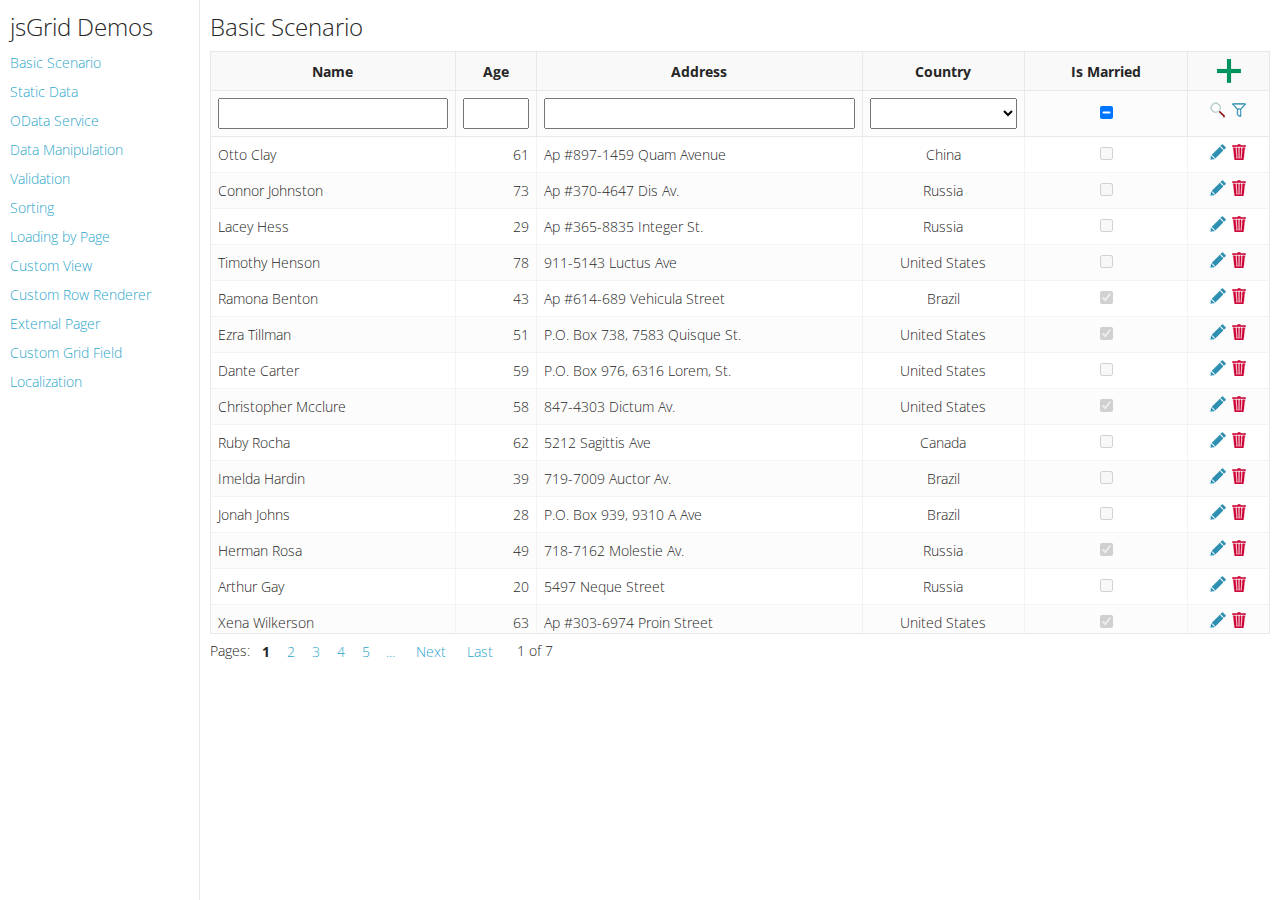
<file: Parcial3/Ejercicio3/jsgrid/demos/index.html>
<!DOCTYPE html>
<html>
<head>
    <meta http-equiv="X-UA-Compatible" content="IE=edge">
    <title>jsGrid - Simple jQuery DataGrid - Demos</title>
    <link rel="stylesheet" type="text/css" href="demos.css" />
    <link href='http://fonts.googleapis.com/css?family=Open+Sans:300,600,400' rel='stylesheet' type='text/css'>
</head>
<body>
    <div class="navigation">
        <h1>jsGrid Demos</h1>
        <ul>
            <li><a href="basic.html" target="demo">Basic Scenario</a></li>
            <li><a href="static-data.html" target="demo">Static Data</a></li>
            <li><a href="odata-service.html" target="demo">OData Service</a></li>
            <li><a href="data-manipulation.html" target="demo">Data Manipulation</a></li>
            <li><a href="validation.html" target="demo">Validation</a></li>
            <li><a href="sorting.html" target="demo">Sorting</a></li>
            <li><a href="loading-by-page.html" target="demo">Loading by Page</a></li>
            <li><a href="custom-view.html" target="demo">Custom View</a></li>
            <li><a href="custom-row-renderer.html" target="demo">Custom Row Renderer</a></li>
            <li><a href="external-pager.html" target="demo">External Pager</a></li>
            <li><a href="custom-grid-field.html" target="demo">Custom Grid Field</a></li>
            <li><a href="localization.html" target="demo">Localization</a></li>
        </ul>
    </div>
    <div class="demo-frame">
        <iframe name="demo" src="basic.html"></iframe>
    </div>
</body>
</html>
</file>
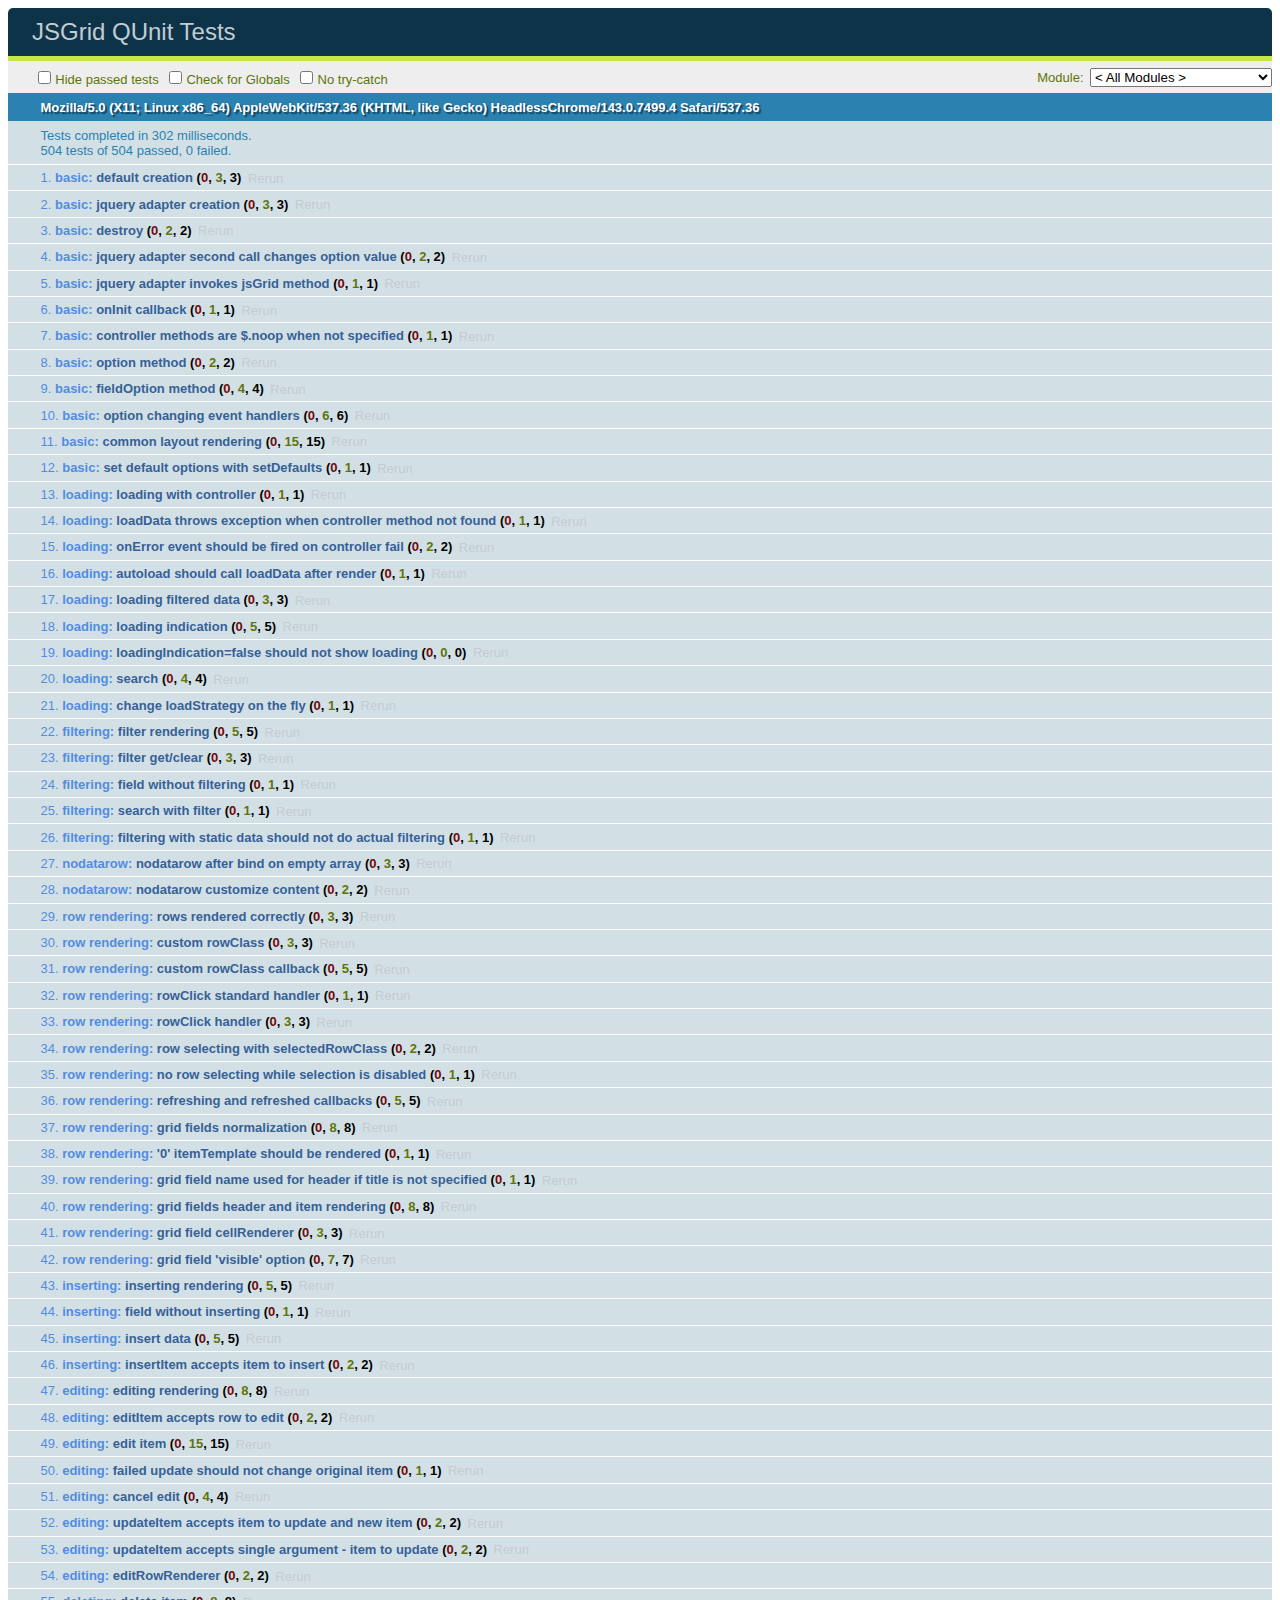
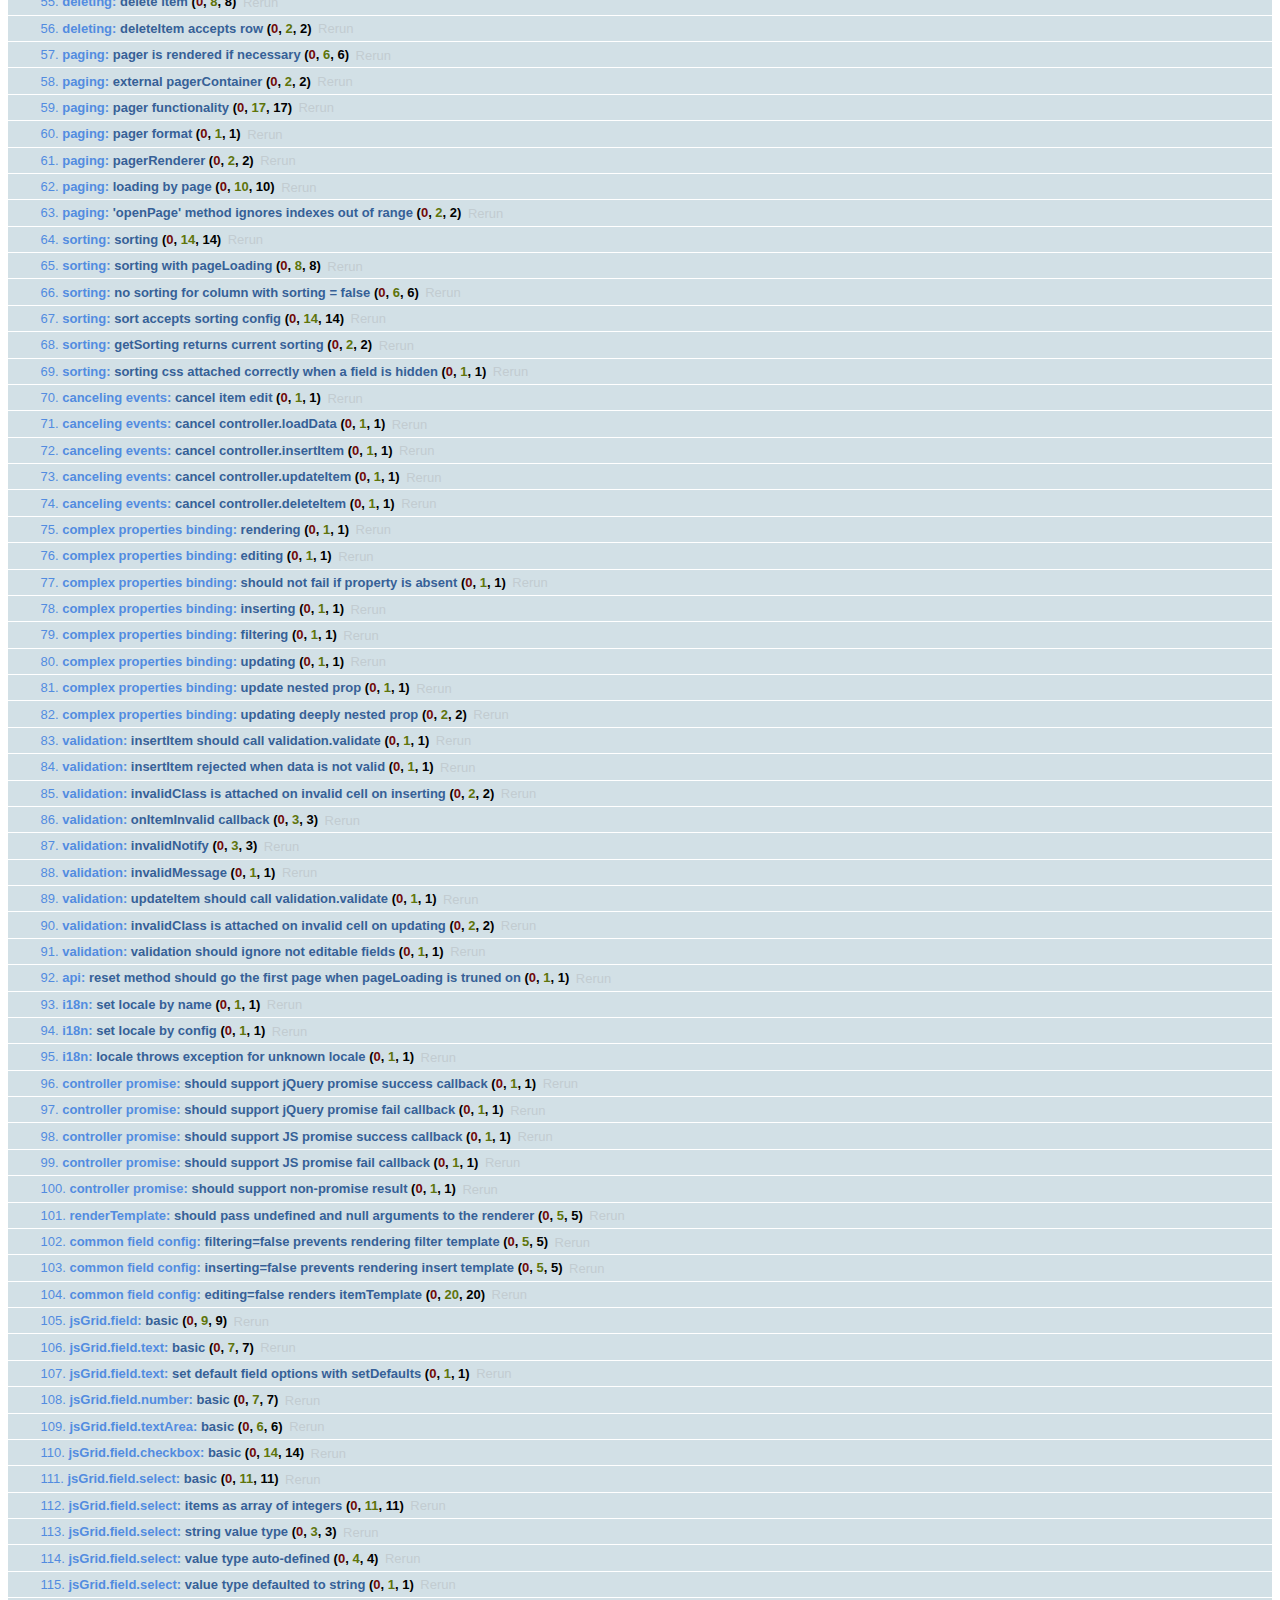
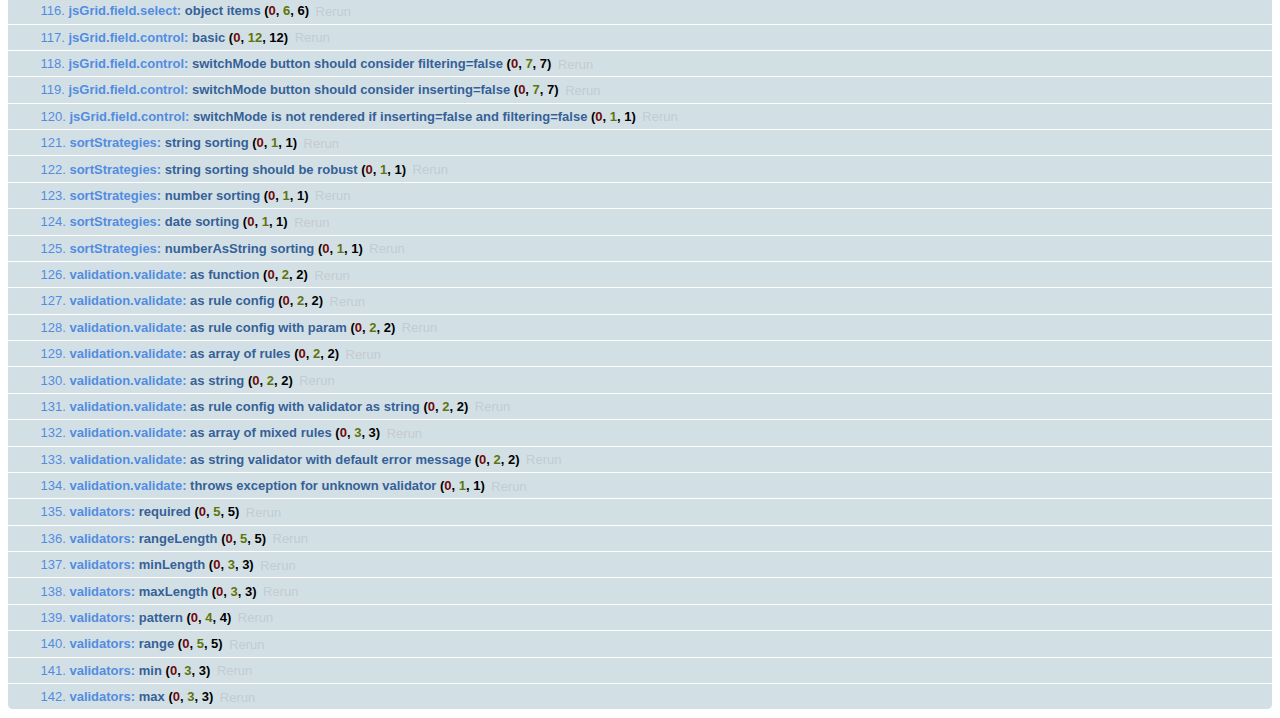
<file: Parcial3/Ejercicio3/jsgrid/tests/index.html>
<!DOCTYPE html>
<html>
<head>
    <meta charset="utf-8">
    <title>JSGrid QUnit Tests</title>
    <link rel="stylesheet" href="../external/qunit/qunit-1.10.0.css">
</head>
<body>
    <div id="qunit"></div>

    <div id="qunit-fixture">
        <div id="jsGrid"></div>
    </div>

    <script src="../external/qunit/qunit-1.10.0.js"></script>

    <script src="../external/jquery/jquery-1.8.3.js"></script>

    <script src="../src/jsgrid.core.js"></script>
    <script src="../src/jsgrid.load-indicator.js"></script>
    <script src="../src/jsgrid.load-strategies.js"></script>
    <script src="../src/jsgrid.sort-strategies.js"></script>
    <script src="../src/jsgrid.validation.js"></script>
    <script src="../src/jsgrid.field.js"></script>
    <script src="../src/fields/jsgrid.field.text.js"></script>
    <script src="../src/fields/jsgrid.field.number.js"></script>
    <script src="../src/fields/jsgrid.field.textarea.js"></script>
    <script src="../src/fields/jsgrid.field.checkbox.js"></script>
    <script src="../src/fields/jsgrid.field.select.js"></script>
    <script src="../src/fields/jsgrid.field.control.js"></script>

    <script src="jsgrid.tests.js"></script>
    <script src="jsgrid.field.tests.js"></script>
    <script src="jsgrid.sort-strategies.tests.js"></script>
    <script src="jsgrid.validation.tests.js"></script>
</body>
</html>
</file>
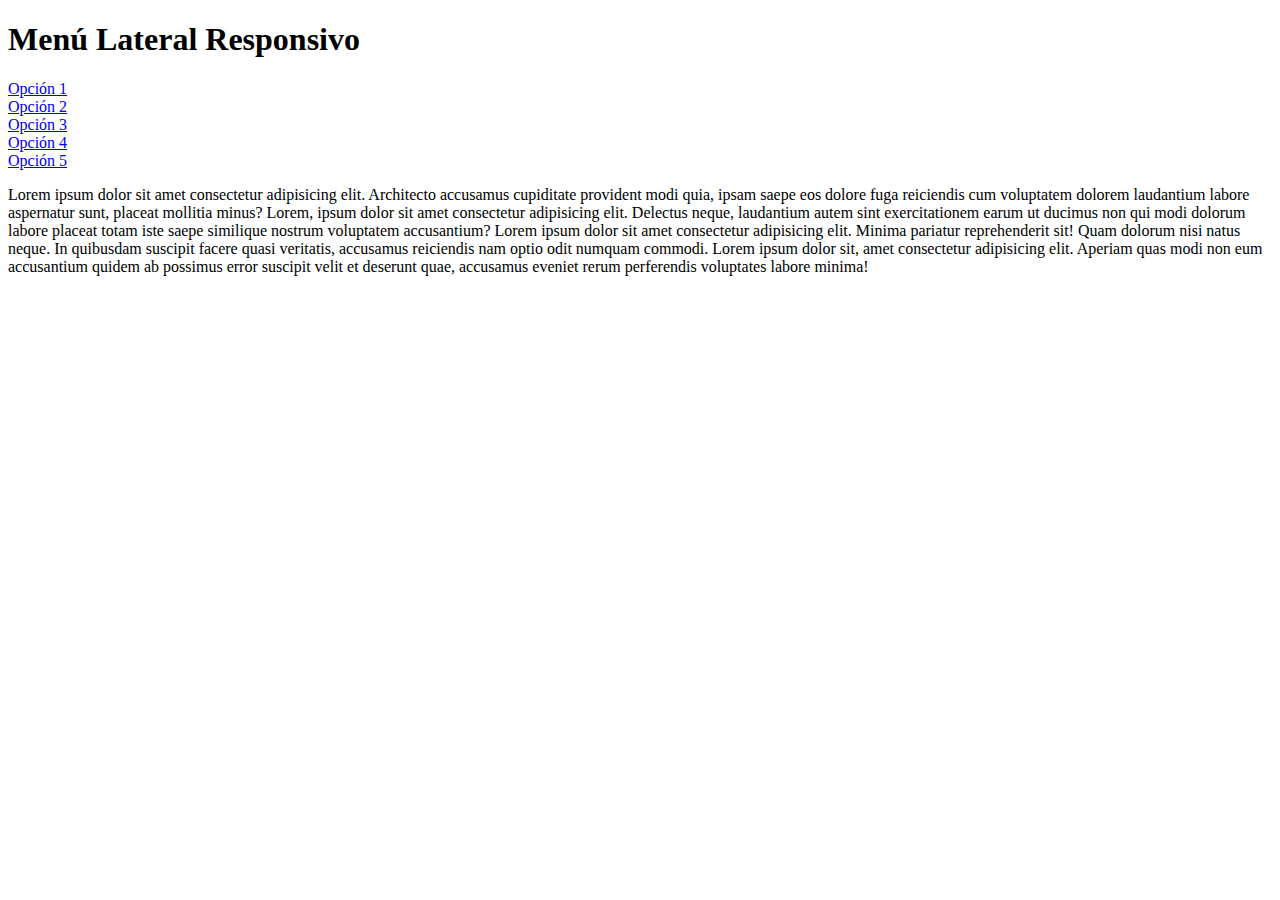
<file: Parcial1/BarraLateral/BarraHTML.html>
<!DOCTYPE html>
<html lang="en">
<head>
    <meta charset="UTF-8">
    <meta http-equiv="X-UA-Compatible" content="IE=edge">
    <meta name="viewport" content="width=device-width, initial-scale=1.0">
    <title>Barra Latera</title>   
    <link rel="stylesheet" href="BarraCSS">
    
</head>
<body>
    <h1>Menú Lateral Responsivo</h1>
    <div id="CajaBarra" class="CajaBarra">  
        <li> <a href="#">Opción 1</a></li>
        <li> <a href="#">Opción 2</a></li>
        <li> <a href="#">Opción 3</a></li>
        <li> <a href="#">Opción 4</a></li>
        <li> <a href="#">Opción 5</a></li>
    </div>
    <div id="CajaContenido" class="CajaContenido">
        <p>
            Lorem ipsum dolor sit amet consectetur adipisicing elit. Architecto accusamus cupiditate provident modi quia, ipsam saepe eos dolore fuga reiciendis cum voluptatem dolorem laudantium labore aspernatur sunt, placeat mollitia minus?
        Lorem, ipsum dolor sit amet consectetur adipisicing elit. Delectus neque, laudantium autem sint exercitationem earum ut ducimus non qui modi dolorum labore placeat totam iste saepe similique nostrum voluptatem accusantium?
        Lorem ipsum dolor sit amet consectetur adipisicing elit. Minima pariatur reprehenderit sit! Quam dolorum nisi natus neque. In quibusdam suscipit facere quasi veritatis, accusamus reiciendis nam optio odit numquam commodi.
        Lorem ipsum dolor sit, amet consectetur adipisicing elit. Aperiam quas modi non eum accusantium quidem ab possimus error suscipit velit et deserunt quae, accusamus eveniet rerum perferendis voluptates labore minima!
        </p>
    </div>


</body>
</html>
</file>
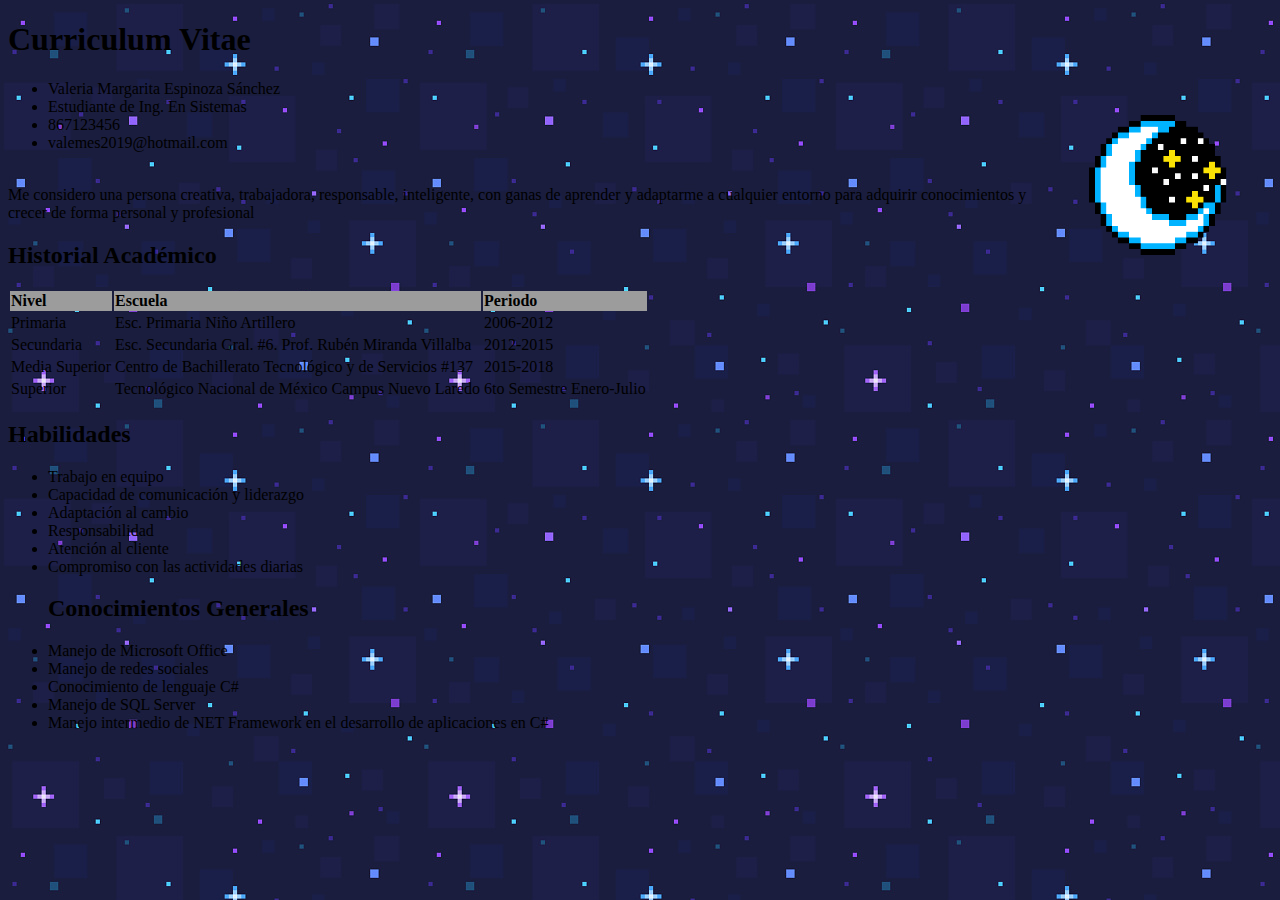
<file: Parcial1/Curriculum/ArchivoHTML.html>
<!DOCTYPE html>
<html lang="en">
<head>
    <meta charset="UTF-8">
    <meta http-equiv="X-UA-Compatible" content="IE=edge">
    <meta name="viewport" content="width=device-width, initial-scale=1.0">
    <title>Curriculum Vitae</title>   
    <link rel="stylesheet" href="ArchivoCSS">
</head>
<body class="fondobody">
<div>
    <body background="fondo.jpg">
    <h1>Curriculum Vitae</h1>
    <img src="moon.png" align="right" width="240" height="210">    
    
    <ul type=”disc”>
        <li>Valeria Margarita Espinoza Sánchez</li>
        <li>Estudiante de Ing. En Sistemas</li>  
        <li>867123456</li>  
        <li>valemes2019@hotmail.com</li>  
    </ul>
    <br>Me considero una persona creativa,
    trabajadora, responsable, inteligente, con
    ganas de aprender y adaptarme a cualquier
    entorno para adquirir conocimientos y
    crecer de forma personal y profesional </br>
    
    <h2>Historial Académico</h2>

    <table>
    <tr>
    <td bgcolor="9c9c9c" ><strong>Nivel</strong></td>
    <td bgcolor="9c9c9c"><strong>Escuela</strong></td>
    <td bgcolor="9c9c9c"><strong>Periodo</strong></td>
    </tr>

    <tr>
    <td>Primaria</td>
    <td>Esc. Primaria Niño Artillero</td>
    <td>2006-2012</td>
    </tr>

    <tr>
    <td>Secundaria</td>
    <td>Esc. Secundaria Gral. #6. Prof. Rubén Miranda Villalba</td>
    <td>2012-2015</td>
    </tr>

    <tr>
    <td>Media Superior</td>
    <td>Centro de Bachillerato Tecnológico y de Servicios #137</td>
    <td>2015-2018</td>
    </tr>

    <tr>
    <td>Superior</td>
    <td>Tecnológico Nacional de México Campus Nuevo Laredo</td>
    <td>6to Semestre Enero-Julio</td>
    </tr>
    </table>
    
    <h2>Habilidades</h2>
    <ul type=”disc”>
        <li>Trabajo en equipo</li>
        <li>Capacidad de comunicación y liderazgo</li>
        <li>Adaptación al cambio</li>
        <li>Responsabilidad</li>
        <li>Atención al cliente</li>
        <li>Compromiso con las actividades diarias</li>
    </ul>
      
    <ul type="disc">
    <h2>Conocimientos Generales</h2>
    <li>Manejo de Microsoft Office</li>
    <li>Manejo de redes sociales</li>
    <li>Conocimiento de lenguaje C#</li>
    <li>Manejo de SQL Server</li>
    <li>Manejo intermedio de NET Framework en el desarrollo de aplicaciones en C#</li>
    </ul>
</div>

</body>
</html>
</file>
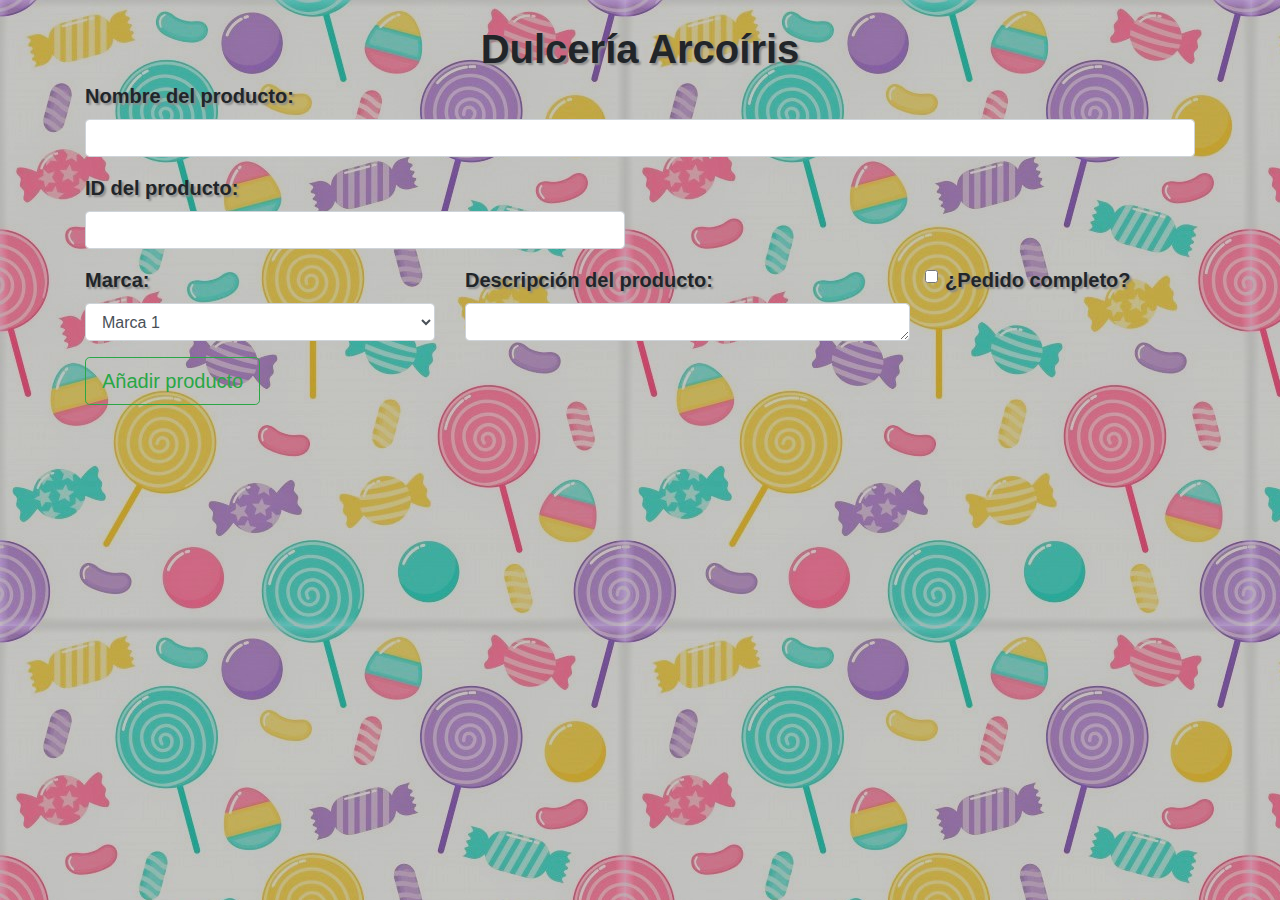
<file: Parcial2/Formulario responsivo/Formulario.html>
<!DOCTYPE html>
<html lang="en">
<head>
    <meta charset="UTF-8">
    <meta http-equiv="X-UA-Compatible" content="IE=edge">
    <meta name="viewport" content="width=device-width, initial-scale=1.0">
    <link rel="stylesheet" href="https://stackpath.bootstrapcdn.com/bootstrap/4.4.1/css/bootstrap.min.css" integrity="sha384-Vkoo8x4CGsO3+Hhxv8T/Q5PaXtkKtu6ug5TOeNV6gBiFeWPGFN9MuhOf23Q9Ifjh" crossorigin="anonymous">
    <title>Formulario Responsivo</title>
    <link rel="stylesheet" href="style.css"> <!--Valeria Espinoza 18100168-->
</head>
<body>
    <div>
        <body class="fondo" background="kawaii-cute-pastel-candy-dulces-postres-patron-fisuras-diferentes-tipos_71374-12.jpg">
        <div class="container">
            <form>
                <h1>Dulcería Arcoíris</h1>

                <div class="row">
                    
                    
                    <div class="form-group col-sm-6 col-md-8 col-lg-9 col-xl-12">
                        <label for="exampleFormControlInput1">Nombre del producto:</label>
                        <input type="email" class="form-control" id="exampleFormControlInput1" placeholder=" ">
                    </div>
                    
                    <div class="form-group col-sm-6 col-md-4 col-lg-3 col-xl-6">
                        <label for="exampleFormControlInput1">ID del producto:</label>
                        <input type="email" class="form-control" id="exampleFormControlInput1" placeholder=" ">
                    </div>
                    
                </div>

                <div class="row">
     
                    <div class="form-group col-sm-12 col-md-5 col-lg-4">
                        <label for="exampleFormControlSelect1">Marca:</label>
                        <select class="form-control" id="exampleFormControlSelect1">
                            <option>Marca 1</option>
                            <option>Marca 2</option>
                            <option>Marca 3</option>
                            <option>Marca 4</option>
                            <option>Marca 5</option>
                        </select>
                    </div>

                    <div class="form-group col-sm-8 col-md-5 col-lg-5">
                        <label for="exampleFormControlTextarea1">Descripción del producto:</label>
                        <textarea class="form-control" id="exampleFormControlTextarea1" rows="1"></textarea>
                    </div>

                    <div class="form-check col-sm-4 col-md-2 col-lg-3">
                        <input type="checkbox" class="form-check-input" id="exampleCheck1">
                        <label class="form-check-label" for="exampleCheck1">¿Pedido completo?</label>
                    </div>

                    <br>
                </div>
                <button type="button" class="btn btn-outline-success btn-lg">Añadir producto</button>

            </form>
        </div>
    </div>
</body>
</html>
</file>
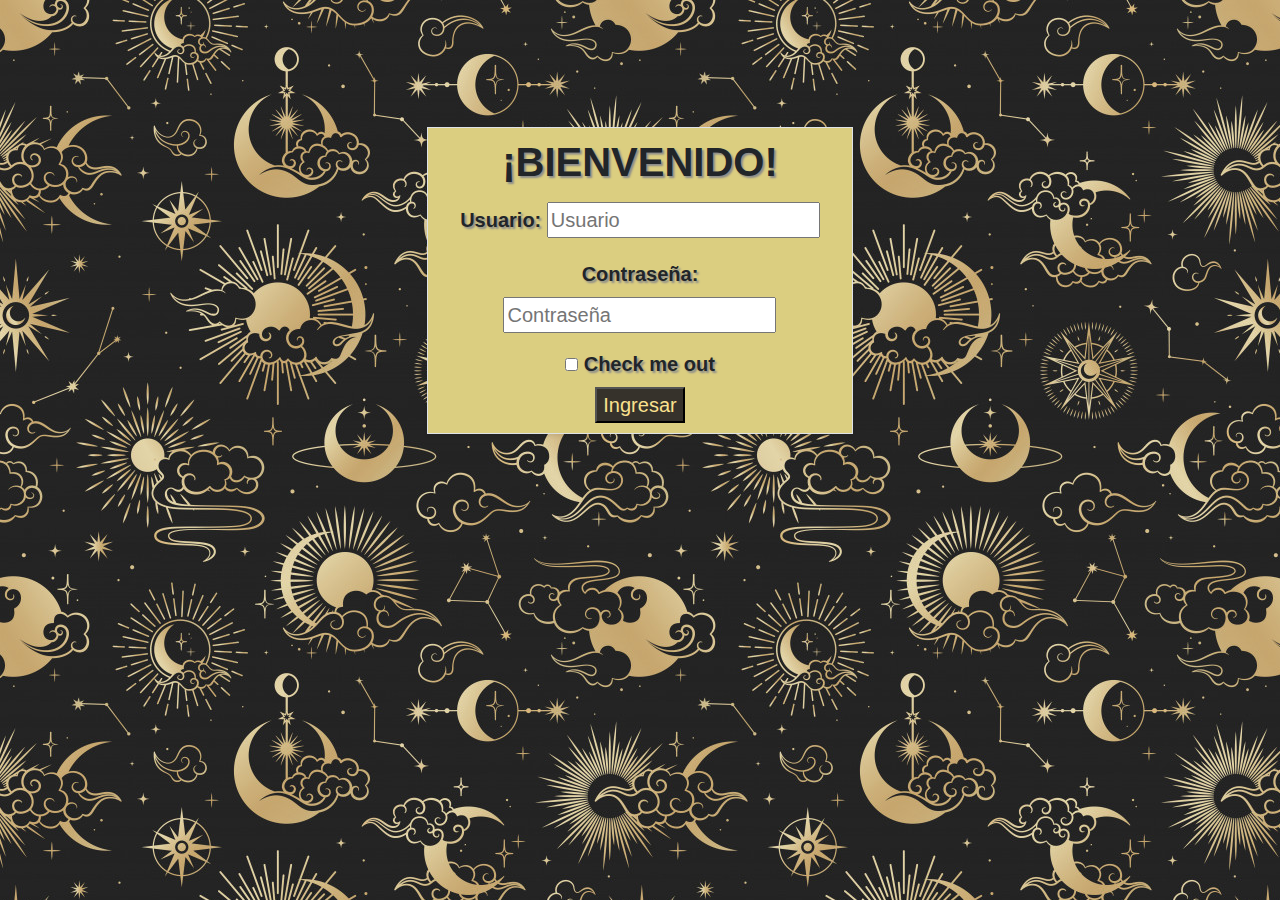
<file: Parcial2/Login/Login.html>
<!DOCTYPE html>
<html lang="en">
<head>
    <meta charset="UTF-8">
    <meta http-equiv="X-UA-Compatible" content="IE=edge">
    <meta name="viewport" content="width=device-width, initial-scale=1.0">
    <link rel="stylesheet" href="https://stackpath.bootstrapcdn.com/bootstrap/4.4.1/css/bootstrap.min.css" integrity="sha384-Vkoo8x4CGsO3+Hhxv8T/Q5PaXtkKtu6ug5TOeNV6gBiFeWPGFN9MuhOf23Q9Ifjh" crossorigin="anonymous">
	<link href='https://use.fontawesome.com/releases/v5.8.1/css/all.css' rel='stylesheet'>
	<title>Login - 18100168</title>
	
	<link rel="stylesheet" href="css/sweetalert.css">
	<link rel="stylesheet" href="css/bootstrap.min.css">
	<link rel="stylesheet" href="css/style.css"> <!--Valeria Espinoza 18100168-->

	<script src="js/jquery.min.js"></script>
	<script src="js/sweetalert.js"></script>
	<script src="js/script.js"></script>
	
</head>

<body>
	<body class="fondo" background="css/3.jpg">
	<div class="container-fluid">
        <div class="row">
                <div class="col-md-4">
                </div>
                <div class="col-md-4 border shadow-sm text-center " style="margin-top:8%;padding:10px;background-color:rgb(219, 206, 128)">
                    <label>
                        <h1>
                            ¡BIENVENIDO!
                        </h1>
                    </label>
                    <div class="col-md-12">
                    <form role="form">
                        <div class="form-group">
                            <label for="exampleInputEmail1">
                                Usuario: <br> 
							</label>

                            <input type="text" name="exampleInputEmail1" id="User" placeholder="Usuario">
                        </div>
                        <div class="form-group">
                            
                            <label for="exampleInputPassword1">
                                Contraseña: <br> 
                            </label>
                            <input type="password" name="exampleInputPassword1" id="Password" placeholder="Contraseña">
                        </div>
                        
                        <div class="checkbox">
                            
                            <label>
                                <input type="checkbox" /> Check me out
                            </label>
                        </div> 
						<input type="button" onclick="validar()" name="" value="Ingresar" href="#" style="color: rgb(250, 225, 142);background-color: rgb(54, 50, 43);">

                    </form>
                </div> 
                <div class="col-md-4">
                
            </div>

        </div>
    </div>

</body>
</html>
</file>
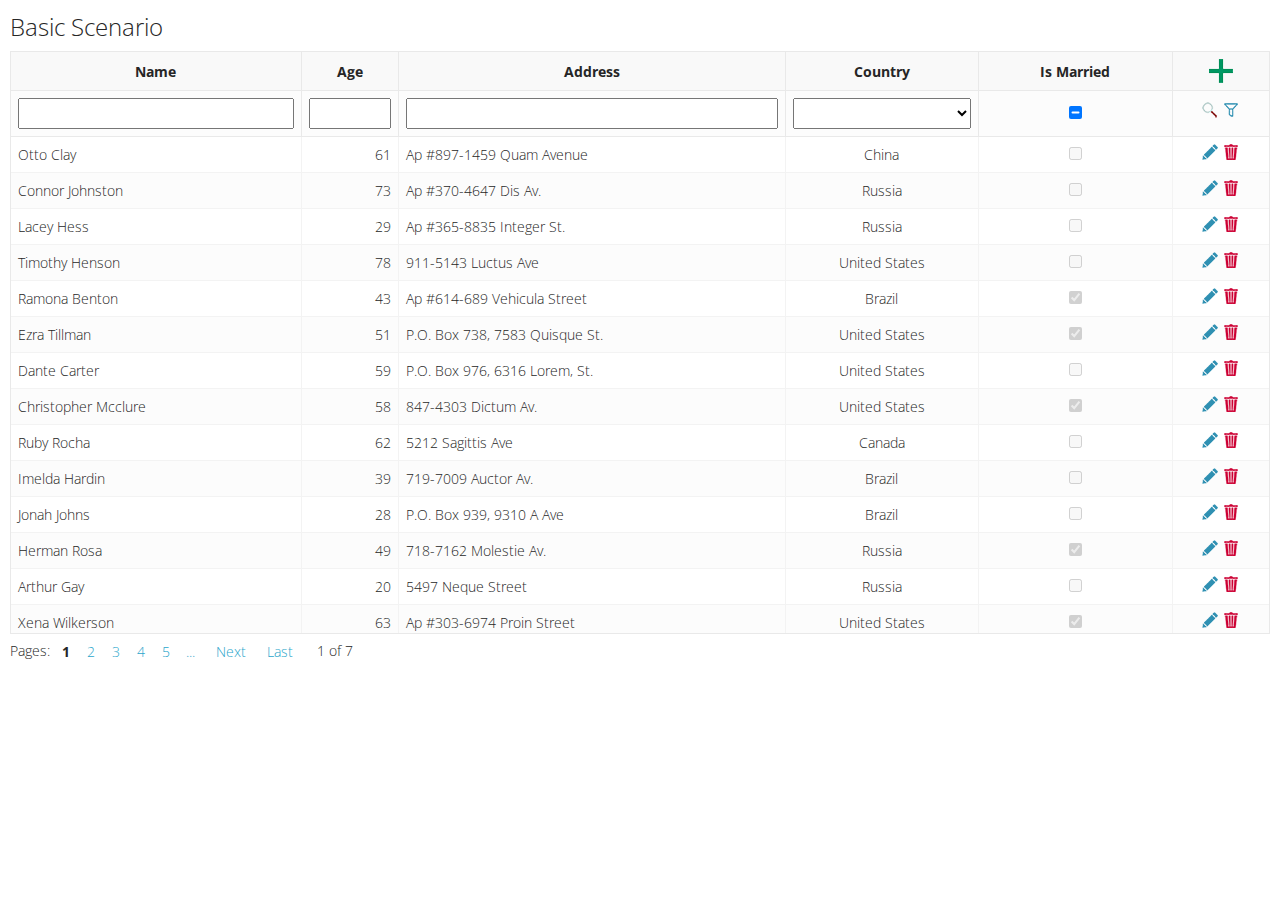
<file: Parcial3/Ejercicio3/jsgrid/demos/basic.html>
﻿<!DOCTYPE html>
<html>
<head>
    <meta http-equiv="X-UA-Compatible" content="IE=edge">
    <title>jsGrid - Basic Scenario</title>
    <link rel="stylesheet" type="text/css" href="demos.css" />
    <link href='http://fonts.googleapis.com/css?family=Open+Sans:300,600,400' rel='stylesheet' type='text/css'>

    <link rel="stylesheet" type="text/css" href="../css/jsgrid.css" />
    <link rel="stylesheet" type="text/css" href="../css/theme.css" />

    <script src="../external/jquery/jquery-1.8.3.js"></script>
    <script src="db.js"></script>

    <script src="../src/jsgrid.core.js"></script>
    <script src="../src/jsgrid.load-indicator.js"></script>
    <script src="../src/jsgrid.load-strategies.js"></script>
    <script src="../src/jsgrid.sort-strategies.js"></script>
    <script src="../src/jsgrid.field.js"></script>
    <script src="../src/fields/jsgrid.field.text.js"></script>
    <script src="../src/fields/jsgrid.field.number.js"></script>
    <script src="../src/fields/jsgrid.field.select.js"></script>
    <script src="../src/fields/jsgrid.field.checkbox.js"></script>
    <script src="../src/fields/jsgrid.field.control.js"></script>
</head>
<body>
    <h1>Basic Scenario</h1>
    <div id="jsGrid"></div>

    <script>
        $(function() {

            $("#jsGrid").jsGrid({
                height: "70%",
                width: "100%",
                filtering: true,
                editing: true,
                inserting: true,
                sorting: true,
                paging: true,
                autoload: true,
                pageSize: 15,
                pageButtonCount: 5,
                deleteConfirm: "Do you really want to delete the client?",
                controller: db,
                fields: [
                    { name: "Name", type: "text", width: 150 },
                    { name: "Age", type: "number", width: 50 },
                    { name: "Address", type: "text", width: 200 },
                    { name: "Country", type: "select", items: db.countries, valueField: "Id", textField: "Name" },
                    { name: "Married", type: "checkbox", title: "Is Married", sorting: false },
                    { type: "control" }
                ]
            });

        });
    </script>
</body>
</html>
</file>
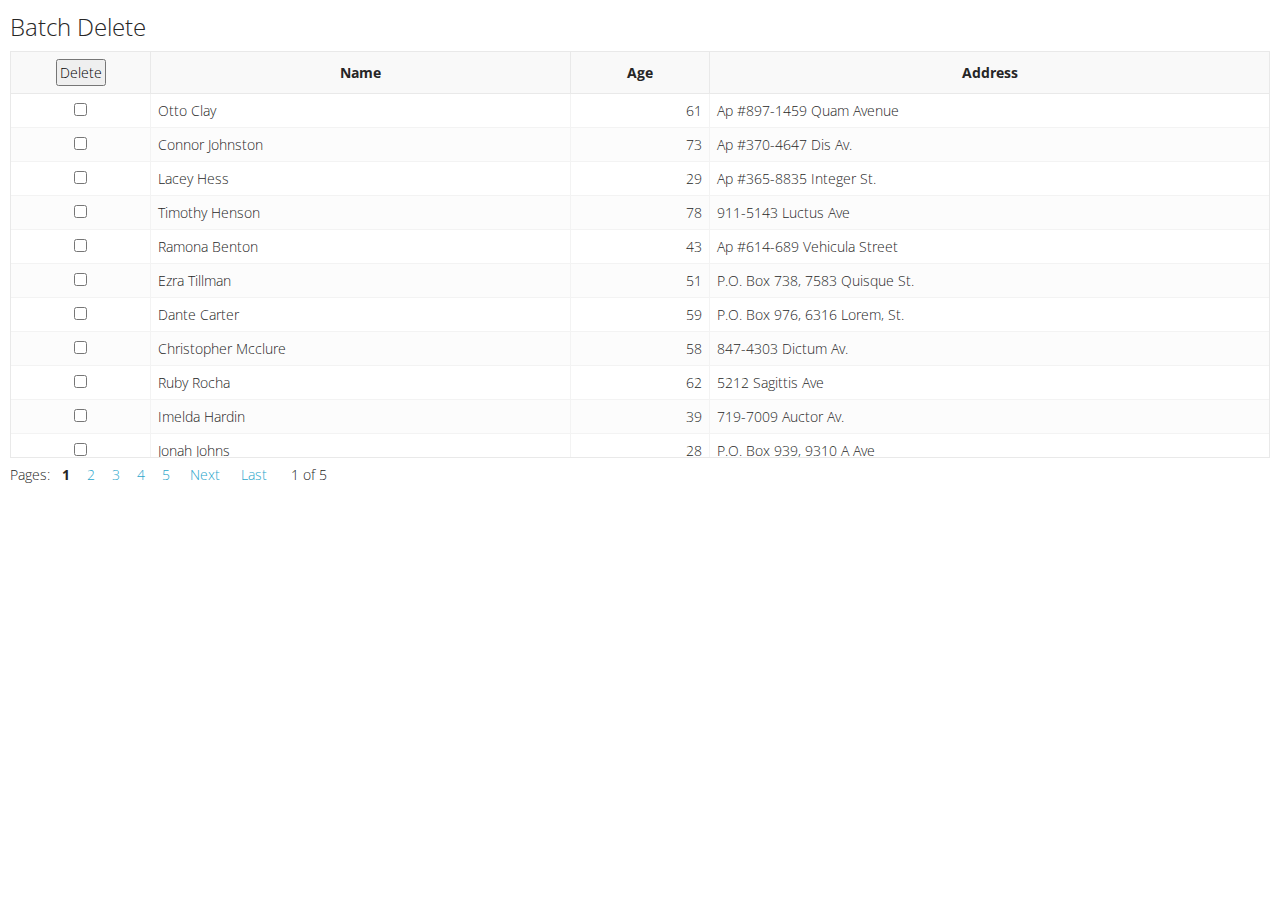
<file: Parcial3/Ejercicio3/jsgrid/demos/batch-delete.html>
﻿<!DOCTYPE html>
<html>
<head>
    <meta http-equiv="X-UA-Compatible" content="IE=edge">
    <title>jsGrid - Batch Delete</title>
    <link rel="stylesheet" type="text/css" href="demos.css" />
    <link href='http://fonts.googleapis.com/css?family=Open+Sans:300,600,400' rel='stylesheet' type='text/css'>

    <link rel="stylesheet" type="text/css" href="../css/jsgrid.css" />
    <link rel="stylesheet" type="text/css" href="../css/theme.css" />

    <script src="../external/jquery/jquery-1.8.3.js"></script>
    <script src="db.js"></script>

    <script src="../src/jsgrid.core.js"></script>
    <script src="../src/jsgrid.load-indicator.js"></script>
    <script src="../src/jsgrid.load-strategies.js"></script>
    <script src="../src/jsgrid.sort-strategies.js"></script>
    <script src="../src/jsgrid.field.js"></script>
    <script src="../src/fields/jsgrid.field.text.js"></script>
    <script src="../src/fields/jsgrid.field.number.js"></script>
    <script src="../src/fields/jsgrid.field.control.js"></script>
</head>
<body>
    <h1>Batch Delete</h1>

    <div id="jsGrid"></div>

    <script>
        $(function() {

            $("#jsGrid").jsGrid({
                height: "50%",
                width: "100%",
                autoload: true,
                confirmDeleting: false,
                paging: true,
                controller: {
                    loadData: function() {
                        return db.clients;
                    }
                },
                fields: [
                    {
                        headerTemplate: function() {
                            return $("<button>").attr("type", "button").text("Delete")
                                    .on("click", function () {
                                        deleteSelectedItems();
                                    });
                        },
                        itemTemplate: function(_, item) {
                            return $("<input>").attr("type", "checkbox")
                                    .prop("checked", $.inArray(item, selectedItems) > -1)
                                    .on("change", function () {
                                        $(this).is(":checked") ? selectItem(item) : unselectItem(item);
                                    });
                        },
                        align: "center",
                        width: 50
                    },
                    { name: "Name", type: "text", width: 150 },
                    { name: "Age", type: "number", width: 50 },
                    { name: "Address", type: "text", width: 200 }
                ]
            });


            var selectedItems = [];

            var selectItem = function(item) {
                selectedItems.push(item);
            };

            var unselectItem = function(item) {
                selectedItems = $.grep(selectedItems, function(i) {
                    return i !== item;
                });
            };

            var deleteSelectedItems = function() {
                if(!selectedItems.length || !confirm("Are you sure?"))
                    return;

                deleteClientsFromDb(selectedItems);

                var $grid = $("#jsGrid");
                $grid.jsGrid("option", "pageIndex", 1);
                $grid.jsGrid("loadData");

                selectedItems = [];
            };

            var deleteClientsFromDb = function(deletingClients) {
                db.clients = $.map(db.clients, function(client) {
                    return ($.inArray(client, deletingClients) > -1) ? null : client;
                });
            };

        });
    </script>
</body>
</html>
</file>
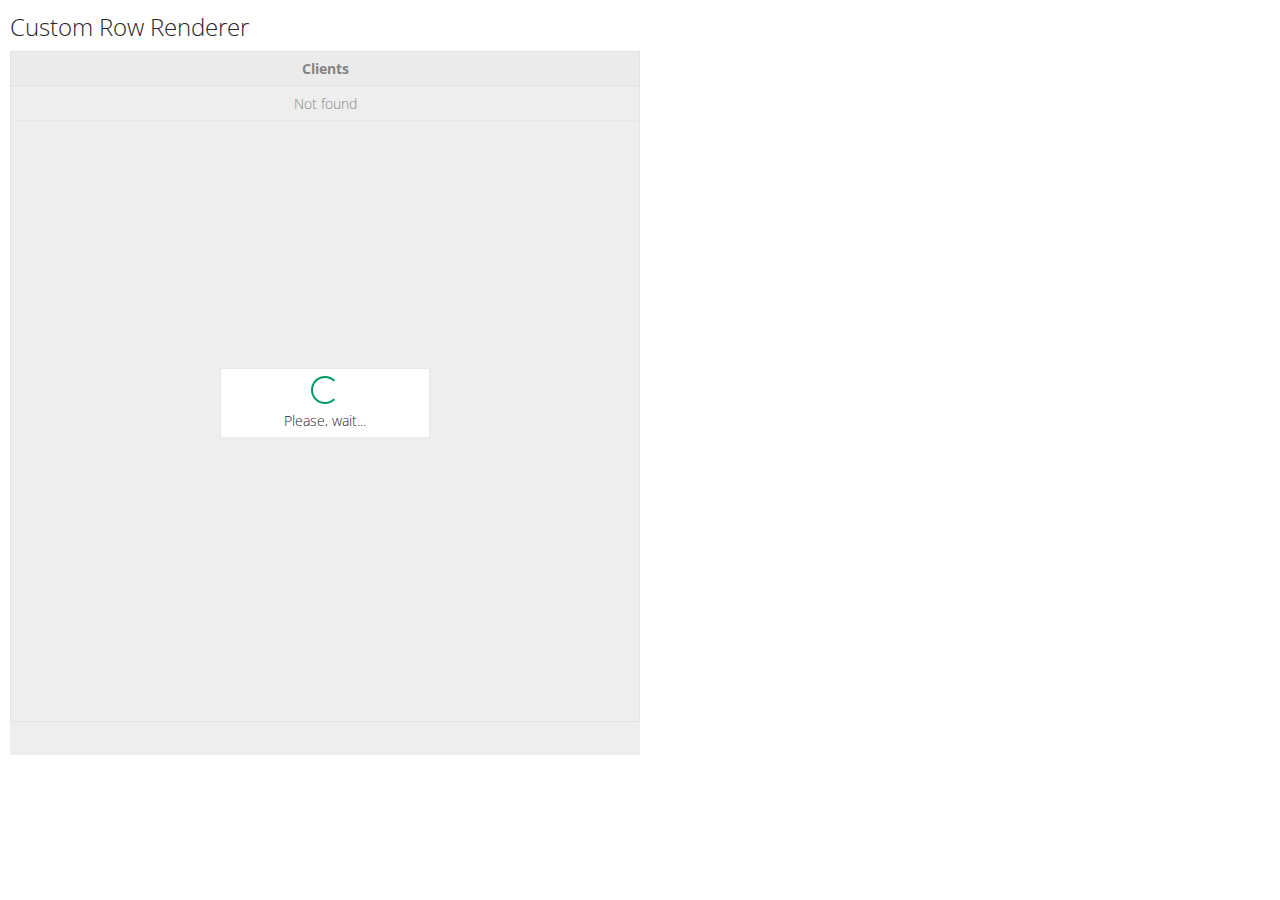
<file: Parcial3/Ejercicio3/jsgrid/demos/custom-row-renderer.html>
﻿<!DOCTYPE html>
<html>
<head>
    <meta http-equiv="X-UA-Compatible" content="IE=edge">
    <title>jsGrid - Custom Row Renderer</title>
    <link rel="stylesheet" type="text/css" href="demos.css" />
    <link href='http://fonts.googleapis.com/css?family=Open+Sans:300,600,400' rel='stylesheet' type='text/css'>

    <link rel="stylesheet" type="text/css" href="../css/jsgrid.css" />
    <link rel="stylesheet" type="text/css" href="../css/theme.css" />

    <script src="../external/jquery/jquery-1.8.3.js"></script>

    <script src="../src/jsgrid.core.js"></script>
    <script src="../src/jsgrid.load-indicator.js"></script>
    <script src="../src/jsgrid.load-strategies.js"></script>
    <script src="../src/jsgrid.sort-strategies.js"></script>
    <script src="../src/jsgrid.field.js"></script>

    <style>
        .client-photo { float: left; margin: 0 20px 0 10px; }
        .client-photo img { border-radius: 50%; border: 1px solid #ddd; }
        .client-info { margin-top: 10px; }
        .client-info p { line-height: 25px; }
    </style>
</head>
<body>
    <h1>Custom Row Renderer</h1>
    <div id="jsGrid"></div>

    <script>
        $(function() {

            $("#jsGrid").jsGrid({
                height: "80%",
                width: "50%",
                autoload: true,
                paging: true,
                controller: {
                    loadData: function() {
                        var deferred = $.Deferred();

                        $.ajax({
                            url: 'http://api.randomuser.me/?results=40',
                            dataType: 'jsonp',
                            success: function(data){
                                deferred.resolve(data.results);
                            }
                        });

                        return deferred.promise();
                    }
                },
                rowRenderer: function(item) {
                    var user = item;
                    var $photo = $("<div>").addClass("client-photo").append($("<img>").attr("src", user.picture.large));
                    var $info = $("<div>").addClass("client-info")
                        .append($("<p>").append($("<strong>").text(user.name.first.capitalize() + " " + user.name.last.capitalize())))
                        .append($("<p>").text("Location: " + user.location.city.capitalize() + ", " + user.location.street))
                        .append($("<p>").text("Email: " + user.email))
                        .append($("<p>").text("Phone: " + user.phone))
                        .append($("<p>").text("Cell: " + user.cell));

                    return $("<tr>").append($("<td>").append($photo).append($info));
                },
                fields: [
                    { title: "Clients" }
                ]
            });


            String.prototype.capitalize = function() {
                return this.charAt(0).toUpperCase() + this.slice(1);
            };

        });
    </script>
</body>
</html>
</file>
<file: Parcial3/Ejercicio3/jsgrid/demos/demos.css>
* {
    margin: 0;
    padding: 0;
    box-sizing: border-box;
}

html {
    height: 100%;
}

body {
    height: 100%;
    padding: 10px;
    color: #262626;
    font-family: 'Helvetica Neue Light', 'Open Sans', Helvetica;
    font-size: 14px;
    font-weight: 300;
}

h1 {
    margin: 0 0 8px 0;
    font-size: 24px;
    font-family: 'Helvetica Neue Light', 'Open Sans', Helvetica;
    font-weight: 300;
}

h2 {
    margin: 16px 0 8px 0;
    font-size: 18px;
    font-family: 'Helvetica Neue Light', 'Open Sans', Helvetica;
    font-weight: 300;
}

ul {
    list-style: none;
}

a {
    color: #2ba6cb;
    text-decoration: none;
}

a:hover {
    text-decoration: underline;
    color: #258faf;
}

input, button, select {
    font-family: 'Helvetica Neue Light', 'Open Sans', Helvetica;
    font-weight: 300;
    font-size: 14px;
    padding: 2px;
}

.navigation {
    width: 200px;
    position: absolute;
    top: 0;
    bottom: 0;
    left: 0;
    padding: 10px;
    border-right: 1px solid #e9e9e9;
}

.navigation li {
    margin: 10px 0;
}

.demo-frame {
    position: absolute;
    top: 0;
    right: 0;
    bottom: 0;
    left: 200px;
}

iframe[name='demo'] {
    display: block;
    width: 100%;
    height: 100%;
    border: none;
}
</file>
<file: Parcial2/Formulario responsivo/style.css>
body{
    font-size: 20px;
    font-weight:700;
    margin-top: 25px;
    margin-bottom: 10px;
    text-shadow: 2px 2px 2px rgb(139, 139, 139);
}
h1{
    font-weight:800;
    text-align: center;
    text-shadow: 2px 2px 2px rgb(139, 139, 139);
}
</file>
<file: Parcial2/Login/css/sweetalert.css>
body.swal2-shown{overflow-y:hidden}body.swal2-iosfix{position:fixed;left:0;right:0}.swal2-container{display:-webkit-box;display:-ms-flexbox;display:flex;-webkit-box-align:center;-ms-flex-align:center;align-items:center;position:fixed;top:0;left:0;bottom:0;right:0;padding:10px;background-color:transparent;z-index:1060}.swal2-container.swal2-fade{-webkit-transition:background-color .1s;transition:background-color .1s}.swal2-container.swal2-shown{background-color:rgba(0,0,0,.4)}.swal2-modal{background-color:#fff;font-family:'Helvetica Neue',Helvetica,Arial,sans-serif;border-radius:5px;-webkit-box-sizing:border-box;box-sizing:border-box;text-align:center;margin:auto;overflow-x:hidden;overflow-y:auto;display:none;position:relative;max-width:100%}.swal2-modal:focus{outline:0}.swal2-modal.swal2-loading{overflow-y:hidden}.swal2-modal .swal2-title{color:#595959;font-size:30px;text-align:center;font-weight:600;text-transform:none;position:relative;margin:0 0 .4em;padding:0;display:block;word-wrap:break-word}.swal2-modal .swal2-buttonswrapper{margin-top:15px}.swal2-modal .swal2-buttonswrapper:not(.swal2-loading) .swal2-styled[disabled]{opacity:.4;cursor:no-drop}.swal2-modal .swal2-buttonswrapper.swal2-loading .swal2-styled.swal2-confirm{-webkit-box-sizing:border-box;box-sizing:border-box;border:4px solid transparent;border-color:transparent;width:40px;height:40px;padding:0;margin:7.5px;vertical-align:top;background-color:transparent!important;color:transparent;cursor:default;border-radius:100%;-webkit-animation:rotate-loading 1.5s linear 0s infinite normal;animation:rotate-loading 1.5s linear 0s infinite normal;-webkit-user-select:none;-moz-user-select:none;-ms-user-select:none;user-select:none}.swal2-modal .swal2-buttonswrapper.swal2-loading .swal2-styled.swal2-cancel{margin-left:30px;margin-right:30px}.swal2-modal .swal2-buttonswrapper.swal2-loading :not(.swal2-styled).swal2-confirm::after{display:inline-block;content:'';margin-left:5px 0 15px;vertical-align:-1px;height:15px;width:15px;border:3px solid #999;-webkit-box-shadow:1px 1px 1px #fff;box-shadow:1px 1px 1px #fff;border-right-color:transparent;border-radius:50%;-webkit-animation:rotate-loading 1.5s linear 0s infinite normal;animation:rotate-loading 1.5s linear 0s infinite normal}.swal2-modal .swal2-styled{border:0;border-radius:3px;-webkit-box-shadow:none;box-shadow:none;color:#fff;cursor:pointer;font-size:17px;font-weight:500;margin:15px 5px 0;padding:10px 32px}.swal2-modal .swal2-image{margin:20px auto;max-width:100%}.swal2-modal .swal2-close{background:0 0;border:0;margin:0;padding:0;width:38px;height:40px;font-size:36px;line-height:40px;font-family:serif;position:absolute;top:5px;right:8px;cursor:pointer;color:#ccc;-webkit-transition:color .1s ease;transition:color .1s ease}.swal2-modal .swal2-close:hover{color:#d55}.swal2-modal>.swal2-checkbox,.swal2-modal>.swal2-file,.swal2-modal>.swal2-input,.swal2-modal>.swal2-radio,.swal2-modal>.swal2-select,.swal2-modal>.swal2-textarea{display:none}.swal2-modal .swal2-content{font-size:18px;text-align:center;font-weight:300;position:relative;float:none;margin:0;padding:0;line-height:normal;color:#545454;word-wrap:break-word}.swal2-modal .swal2-checkbox,.swal2-modal .swal2-file,.swal2-modal .swal2-input,.swal2-modal .swal2-radio,.swal2-modal .swal2-select,.swal2-modal .swal2-textarea{margin:20px auto}.swal2-modal .swal2-file,.swal2-modal .swal2-input,.swal2-modal .swal2-textarea{width:100%;-webkit-box-sizing:border-box;box-sizing:border-box;font-size:18px;border-radius:3px;border:1px solid #d9d9d9;-webkit-box-shadow:inset 0 1px 1px rgba(0,0,0,.06);box-shadow:inset 0 1px 1px rgba(0,0,0,.06);-webkit-transition:border-color box-shadow .3s;transition:border-color box-shadow .3s}.swal2-modal .swal2-file.swal2-inputerror,.swal2-modal .swal2-input.swal2-inputerror,.swal2-modal .swal2-textarea.swal2-inputerror{border-color:#f27474!important;-webkit-box-shadow:0 0 2px #f27474!important;box-shadow:0 0 2px #f27474!important}.swal2-modal .swal2-file:focus,.swal2-modal .swal2-input:focus,.swal2-modal .swal2-textarea:focus{outline:0;border:1px solid #b4dbed;-webkit-box-shadow:0 0 3px #c4e6f5;box-shadow:0 0 3px #c4e6f5}.swal2-modal .swal2-file:focus::-webkit-input-placeholder,.swal2-modal .swal2-input:focus::-webkit-input-placeholder,.swal2-modal .swal2-textarea:focus::-webkit-input-placeholder{-webkit-transition:opacity .3s .03s ease;transition:opacity .3s .03s ease;opacity:.8}.swal2-modal .swal2-file:focus:-ms-input-placeholder,.swal2-modal .swal2-input:focus:-ms-input-placeholder,.swal2-modal .swal2-textarea:focus:-ms-input-placeholder{-webkit-transition:opacity .3s .03s ease;transition:opacity .3s .03s ease;opacity:.8}.swal2-modal .swal2-file:focus::placeholder,.swal2-modal .swal2-input:focus::placeholder,.swal2-modal .swal2-textarea:focus::placeholder{-webkit-transition:opacity .3s .03s ease;transition:opacity .3s .03s ease;opacity:.8}.swal2-modal .swal2-file::-webkit-input-placeholder,.swal2-modal .swal2-input::-webkit-input-placeholder,.swal2-modal .swal2-textarea::-webkit-input-placeholder{color:#e6e6e6}.swal2-modal .swal2-file:-ms-input-placeholder,.swal2-modal .swal2-input:-ms-input-placeholder,.swal2-modal .swal2-textarea:-ms-input-placeholder{color:#e6e6e6}.swal2-modal .swal2-file::placeholder,.swal2-modal .swal2-input::placeholder,.swal2-modal .swal2-textarea::placeholder{color:#e6e6e6}.swal2-modal .swal2-range input{float:left;width:80%}.swal2-modal .swal2-range output{float:right;width:20%;font-size:20px;font-weight:600;text-align:center}.swal2-modal .swal2-range input,.swal2-modal .swal2-range output{height:43px;line-height:43px;vertical-align:middle;margin:20px auto;padding:0}.swal2-modal .swal2-input{height:43px;padding:0 12px}.swal2-modal .swal2-input[type=number]{max-width:150px}.swal2-modal .swal2-file{font-size:20px}.swal2-modal .swal2-textarea{height:108px;padding:12px}.swal2-modal .swal2-select{color:#545454;font-size:inherit;padding:5px 10px;min-width:40%;max-width:100%}.swal2-modal .swal2-radio{border:0}.swal2-modal .swal2-radio label:not(:first-child){margin-left:20px}.swal2-modal .swal2-radio input,.swal2-modal .swal2-radio span{vertical-align:middle}.swal2-modal .swal2-radio input{margin:0 3px 0 0}.swal2-modal .swal2-checkbox{color:#545454}.swal2-modal .swal2-checkbox input,.swal2-modal .swal2-checkbox span{vertical-align:middle}.swal2-modal .swal2-validationerror{background-color:#f0f0f0;margin:0 -20px;overflow:hidden;padding:10px;color:gray;font-size:16px;font-weight:300;display:none}.swal2-modal .swal2-validationerror::before{content:'!';display:inline-block;width:24px;height:24px;border-radius:50%;background-color:#ea7d7d;color:#fff;line-height:24px;text-align:center;margin-right:10px}@supports (-ms-accelerator:true){.swal2-range input{width:100%!important}.swal2-range output{display:none}}@media all and (-ms-high-contrast:none),(-ms-high-contrast:active){.swal2-range input{width:100%!important}.swal2-range output{display:none}}.swal2-icon{width:80px;height:80px;border:4px solid transparent;border-radius:50%;margin:20px auto 30px;padding:0;position:relative;-webkit-box-sizing:content-box;box-sizing:content-box;cursor:default;-webkit-user-select:none;-moz-user-select:none;-ms-user-select:none;user-select:none}.swal2-icon.swal2-error{border-color:#f27474}.swal2-icon.swal2-error .swal2-x-mark{position:relative;display:block}.swal2-icon.swal2-error [class^=swal2-x-mark-line]{position:absolute;height:5px;width:47px;background-color:#f27474;display:block;top:37px;border-radius:2px}.swal2-icon.swal2-error [class^=swal2-x-mark-line][class$=left]{-webkit-transform:rotate(45deg);transform:rotate(45deg);left:17px}.swal2-icon.swal2-error [class^=swal2-x-mark-line][class$=right]{-webkit-transform:rotate(-45deg);transform:rotate(-45deg);right:16px}.swal2-icon.swal2-warning{font-family:'Helvetica Neue',Helvetica,Arial,sans-serif;color:#f8bb86;border-color:#facea8;font-size:60px;line-height:80px;text-align:center}.swal2-icon.swal2-info{font-family:'Open Sans',sans-serif;color:#3fc3ee;border-color:#9de0f6;font-size:60px;line-height:80px;text-align:center}.swal2-icon.swal2-question{font-family:'Helvetica Neue',Helvetica,Arial,sans-serif;color:#87adbd;border-color:#c9dae1;font-size:60px;line-height:80px;text-align:center}.swal2-icon.swal2-success{border-color:#a5dc86}.swal2-icon.swal2-success [class^=swal2-success-circular-line]{border-radius:50%;position:absolute;width:60px;height:120px;-webkit-transform:rotate(45deg);transform:rotate(45deg)}.swal2-icon.swal2-success [class^=swal2-success-circular-line][class$=left]{border-radius:120px 0 0 120px;top:-7px;left:-33px;-webkit-transform:rotate(-45deg);transform:rotate(-45deg);-webkit-transform-origin:60px 60px;transform-origin:60px 60px}.swal2-icon.swal2-success [class^=swal2-success-circular-line][class$=right]{border-radius:0 120px 120px 0;top:-11px;left:30px;-webkit-transform:rotate(-45deg);transform:rotate(-45deg);-webkit-transform-origin:0 60px;transform-origin:0 60px}.swal2-icon.swal2-success .swal2-success-ring{width:80px;height:80px;border:4px solid rgba(165,220,134,.2);border-radius:50%;-webkit-box-sizing:content-box;box-sizing:content-box;position:absolute;left:-4px;top:-4px;z-index:2}.swal2-icon.swal2-success .swal2-success-fix{width:7px;height:90px;position:absolute;left:28px;top:8px;z-index:1;-webkit-transform:rotate(-45deg);transform:rotate(-45deg)}.swal2-icon.swal2-success [class^=swal2-success-line]{height:5px;background-color:#a5dc86;display:block;border-radius:2px;position:absolute;z-index:2}.swal2-icon.swal2-success [class^=swal2-success-line][class$=tip]{width:25px;left:14px;top:46px;-webkit-transform:rotate(45deg);transform:rotate(45deg)}.swal2-icon.swal2-success [class^=swal2-success-line][class$=long]{width:47px;right:8px;top:38px;-webkit-transform:rotate(-45deg);transform:rotate(-45deg)}.swal2-progresssteps{font-weight:600;margin:0 0 20px;padding:0}.swal2-progresssteps li{display:inline-block;position:relative}.swal2-progresssteps .swal2-progresscircle{background:#3085d6;border-radius:2em;color:#fff;height:2em;line-height:2em;text-align:center;width:2em;z-index:20}.swal2-progresssteps .swal2-progresscircle:first-child{margin-left:0}.swal2-progresssteps .swal2-progresscircle:last-child{margin-right:0}.swal2-progresssteps .swal2-progresscircle.swal2-activeprogressstep{background:#3085d6}.swal2-progresssteps .swal2-progresscircle.swal2-activeprogressstep~.swal2-progresscircle{background:#add8e6}.swal2-progresssteps .swal2-progresscircle.swal2-activeprogressstep~.swal2-progressline{background:#add8e6}.swal2-progresssteps .swal2-progressline{background:#3085d6;height:.4em;margin:0 -1px;z-index:10}[class^=swal2]{-webkit-tap-highlight-color:transparent}@-webkit-keyframes showSweetAlert{0%{-webkit-transform:scale(.7);transform:scale(.7)}45%{-webkit-transform:scale(1.05);transform:scale(1.05)}80%{-webkit-transform:scale(.95);transform:scale(.95)}100%{-webkit-transform:scale(1);transform:scale(1)}}@keyframes showSweetAlert{0%{-webkit-transform:scale(.7);transform:scale(.7)}45%{-webkit-transform:scale(1.05);transform:scale(1.05)}80%{-webkit-transform:scale(.95);transform:scale(.95)}100%{-webkit-transform:scale(1);transform:scale(1)}}@-webkit-keyframes hideSweetAlert{0%{-webkit-transform:scale(1);transform:scale(1);opacity:1}100%{-webkit-transform:scale(.5);transform:scale(.5);opacity:0}}@keyframes hideSweetAlert{0%{-webkit-transform:scale(1);transform:scale(1);opacity:1}100%{-webkit-transform:scale(.5);transform:scale(.5);opacity:0}}.swal2-show{-webkit-animation:showSweetAlert .3s;animation:showSweetAlert .3s}.swal2-show.swal2-noanimation{-webkit-animation:none;animation:none}.swal2-hide{-webkit-animation:hideSweetAlert .15s forwards;animation:hideSweetAlert .15s forwards}.swal2-hide.swal2-noanimation{-webkit-animation:none;animation:none}@-webkit-keyframes animate-success-tip{0%{width:0;left:1px;top:19px}54%{width:0;left:1px;top:19px}70%{width:50px;left:-8px;top:37px}84%{width:17px;left:21px;top:48px}100%{width:25px;left:14px;top:45px}}@keyframes animate-success-tip{0%{width:0;left:1px;top:19px}54%{width:0;left:1px;top:19px}70%{width:50px;left:-8px;top:37px}84%{width:17px;left:21px;top:48px}100%{width:25px;left:14px;top:45px}}@-webkit-keyframes animate-success-long{0%{width:0;right:46px;top:54px}65%{width:0;right:46px;top:54px}84%{width:55px;right:0;top:35px}100%{width:47px;right:8px;top:38px}}@keyframes animate-success-long{0%{width:0;right:46px;top:54px}65%{width:0;right:46px;top:54px}84%{width:55px;right:0;top:35px}100%{width:47px;right:8px;top:38px}}@-webkit-keyframes rotatePlaceholder{0%{-webkit-transform:rotate(-45deg);transform:rotate(-45deg)}5%{-webkit-transform:rotate(-45deg);transform:rotate(-45deg)}12%{-webkit-transform:rotate(-405deg);transform:rotate(-405deg)}100%{-webkit-transform:rotate(-405deg);transform:rotate(-405deg)}}@keyframes rotatePlaceholder{0%{-webkit-transform:rotate(-45deg);transform:rotate(-45deg)}5%{-webkit-transform:rotate(-45deg);transform:rotate(-45deg)}12%{-webkit-transform:rotate(-405deg);transform:rotate(-405deg)}100%{-webkit-transform:rotate(-405deg);transform:rotate(-405deg)}}.swal2-animate-success-line-tip{-webkit-animation:animate-success-tip .75s;animation:animate-success-tip .75s}.swal2-animate-success-line-long{-webkit-animation:animate-success-long .75s;animation:animate-success-long .75s}.swal2-success.swal2-animate-success-icon .swal2-success-circular-line-right{-webkit-animation:rotatePlaceholder 4.25s ease-in;animation:rotatePlaceholder 4.25s ease-in}@-webkit-keyframes animate-error-icon{0%{-webkit-transform:rotateX(100deg);transform:rotateX(100deg);opacity:0}100%{-webkit-transform:rotateX(0);transform:rotateX(0);opacity:1}}@keyframes animate-error-icon{0%{-webkit-transform:rotateX(100deg);transform:rotateX(100deg);opacity:0}100%{-webkit-transform:rotateX(0);transform:rotateX(0);opacity:1}}.swal2-animate-error-icon{-webkit-animation:animate-error-icon .5s;animation:animate-error-icon .5s}@-webkit-keyframes animate-x-mark{0%{-webkit-transform:scale(.4);transform:scale(.4);margin-top:26px;opacity:0}50%{-webkit-transform:scale(.4);transform:scale(.4);margin-top:26px;opacity:0}80%{-webkit-transform:scale(1.15);transform:scale(1.15);margin-top:-6px}100%{-webkit-transform:scale(1);transform:scale(1);margin-top:0;opacity:1}}@keyframes animate-x-mark{0%{-webkit-transform:scale(.4);transform:scale(.4);margin-top:26px;opacity:0}50%{-webkit-transform:scale(.4);transform:scale(.4);margin-top:26px;opacity:0}80%{-webkit-transform:scale(1.15);transform:scale(1.15);margin-top:-6px}100%{-webkit-transform:scale(1);transform:scale(1);margin-top:0;opacity:1}}.swal2-animate-x-mark{-webkit-animation:animate-x-mark .5s;animation:animate-x-mark .5s}@-webkit-keyframes rotate-loading{0%{-webkit-transform:rotate(0);transform:rotate(0)}100%{-webkit-transform:rotate(360deg);transform:rotate(360deg)}}@keyframes rotate-loading{0%{-webkit-transform:rotate(0);transform:rotate(0)}100%{-webkit-transform:rotate(360deg);transform:rotate(360deg)}}
</file>
<file: Parcial2/Login/css/style.css>
body{
    font-size: 20px;
    font-weight:700;
    margin-top: 25px;
    margin-bottom: 10px;
    text-shadow: 2px 2px 2px rgb(139, 139, 139);
}
h1{
    font-weight:800;
    text-align: center;
    text-shadow: 2px 2px 2px rgb(139, 139, 139);
}
</file>
<file: Parcial3/Ejercicio3/jsgrid/css/jsgrid.css>
﻿.jsgrid {
    position: relative;
    overflow: hidden;
    font-size: 1em;
}

.jsgrid, .jsgrid *, .jsgrid *:before, .jsgrid *:after {
    box-sizing: border-box;
}

.jsgrid input,
.jsgrid textarea,
.jsgrid select {
    font-size: 1em;
}

.jsgrid-grid-header {
    overflow-x: hidden;
    overflow-y: scroll;
    -webkit-user-select: none;
    -khtml-user-select: none;
    -moz-user-select: none;
    -ms-user-select: none;
    -o-user-select: none;
    user-select: none;
}

.jsgrid-grid-body {
    overflow-x: auto;
    overflow-y: scroll;
    -webkit-overflow-scrolling: touch;
}

.jsgrid-table {
    width: 100%;
    table-layout: fixed;
    border-collapse: collapse;
    border-spacing: 0;
}

.jsgrid-cell {
    padding: 0.5em 0.5em;
}

.jsgrid-сell,
.jsgrid-header-cell {
    box-sizing: border-box;
}

.jsgrid-align-left {
    text-align: left;
}

.jsgrid-align-center,
.jsgrid-align-center input,
.jsgrid-align-center textarea,
.jsgrid-align-center select {
    text-align: center;
}

.jsgrid-align-right,
.jsgrid-align-right input,
.jsgrid-align-right textarea,
.jsgrid-align-right select {
    text-align: right;
}

.jsgrid-header-cell {
    padding: .5em .5em;
}

.jsgrid-filter-row input,
.jsgrid-filter-row textarea,
.jsgrid-filter-row select,
.jsgrid-edit-row input,
.jsgrid-edit-row textarea,
.jsgrid-edit-row select,
.jsgrid-insert-row input,
.jsgrid-insert-row textarea,
.jsgrid-insert-row select {
    width: 100%;
    padding: .3em .5em;
}

.jsgrid-filter-row input[type='checkbox'],
.jsgrid-edit-row input[type='checkbox'],
.jsgrid-insert-row input[type='checkbox'] {
    width: auto;
}


.jsgrid-selected-row .jsgrid-cell {
    cursor: pointer;
}

.jsgrid-nodata-row .jsgrid-cell {
    padding: .5em 0;
    text-align: center;
}

.jsgrid-header-sort {
    cursor: pointer;
}

.jsgrid-pager {
    padding: .5em 0;
}

.jsgrid-pager-nav-button {
    padding: .2em .6em;
}

.jsgrid-pager-nav-inactive-button {
    display: none;
    pointer-events: none;
}

.jsgrid-pager-page {
    padding: .2em .6em;
}
</file>
<file: Parcial3/Ejercicio3/jsgrid/css/theme.css>
.jsgrid-grid-header,
.jsgrid-grid-body,
.jsgrid-header-row > .jsgrid-header-cell,
.jsgrid-filter-row > .jsgrid-cell,
.jsgrid-insert-row > .jsgrid-cell,
.jsgrid-edit-row > .jsgrid-cell {
    border: 1px solid #e9e9e9;
}

.jsgrid-header-row > .jsgrid-header-cell {
    border-top: 0;
}

.jsgrid-header-row > .jsgrid-header-cell,
.jsgrid-filter-row > .jsgrid-cell,
.jsgrid-insert-row > .jsgrid-cell {
    border-bottom: 0;
}

.jsgrid-header-row > .jsgrid-header-cell:first-child,
.jsgrid-filter-row > .jsgrid-cell:first-child,
.jsgrid-insert-row > .jsgrid-cell:first-child {
    border-left: none;
}

.jsgrid-header-row > .jsgrid-header-cell:last-child,
.jsgrid-filter-row > .jsgrid-cell:last-child,
.jsgrid-insert-row > .jsgrid-cell:last-child {
    border-right: none;
}

.jsgrid-header-row .jsgrid-align-right,
.jsgrid-header-row .jsgrid-align-left {
    text-align: center;
}

.jsgrid-grid-header {
    background: #f9f9f9;
}

.jsgrid-header-scrollbar {
    scrollbar-arrow-color: #f1f1f1;
    scrollbar-base-color: #f1f1f1;
    scrollbar-3dlight-color: #f1f1f1;
    scrollbar-highlight-color: #f1f1f1;
    scrollbar-track-color: #f1f1f1;
    scrollbar-shadow-color: #f1f1f1;
    scrollbar-dark-shadow-color: #f1f1f1;
}

.jsgrid-header-scrollbar::-webkit-scrollbar {
    visibility: hidden;
}

.jsgrid-header-scrollbar::-webkit-scrollbar-track {
    background: #f1f1f1;
}

.jsgrid-header-sortable:hover {
    cursor: pointer;
    background: #fcfcfc;
}

.jsgrid-header-row .jsgrid-header-sort {
    background: #c4e2ff;
}

.jsgrid-header-sort:before {
    content: " ";
    display: block;
    float: left;
    width: 0;
    height: 0;
    border-style: solid;
}

.jsgrid-header-sort-asc:before {
    border-width: 0 5px 5px 5px;
    border-color: transparent transparent #009a67 transparent;
}

.jsgrid-header-sort-desc:before {
    border-width: 5px 5px 0 5px;
    border-color: #009a67 transparent transparent transparent;
}

.jsgrid-grid-body {
    border-top: none;
}

.jsgrid-cell {
    border: #f3f3f3 1px solid;
}

.jsgrid-grid-body .jsgrid-row:first-child .jsgrid-cell,
.jsgrid-grid-body .jsgrid-alt-row:first-child .jsgrid-cell {
    border-top: none;
}

.jsgrid-grid-body .jsgrid-cell:first-child {
    border-left: none;
}

.jsgrid-grid-body .jsgrid-cell:last-child {
    border-right: none;
}

.jsgrid-row > .jsgrid-cell {
    background: #fff;
}

.jsgrid-alt-row > .jsgrid-cell {
    background: #fcfcfc;
}

.jsgrid-header-row > .jsgrid-header-cell {
    background: #f9f9f9;
}

.jsgrid-filter-row > .jsgrid-cell {
    background: #fcfcfc;
}

.jsgrid-insert-row > .jsgrid-cell {
    background: #e3ffe5;
}

.jsgrid-edit-row > .jsgrid-cell {
    background: #fdffe3;
}

.jsgrid-selected-row > .jsgrid-cell {
    background: #c4e2ff;
    border-color: #c4e2ff;
}

.jsgrid-nodata-row > .jsgrid-cell {
    background: #fff;
}

.jsgrid-invalid input,
.jsgrid-invalid select,
.jsgrid-invalid textarea {
    background: #ffe3e5;
    border: 1px solid #ff808a;
}

.jsgrid-pager-current-page {
    font-weight: bold;
}

.jsgrid-pager-nav-inactive-button a {
    color: #d3d3d3;
}

.jsgrid-button + .jsgrid-button {
    margin-left: 5px;
}

.jsgrid-button:hover {
    opacity: .5;
    transition: opacity 200ms linear;
}

.jsgrid .jsgrid-button {
    width: 16px;
    height: 16px;
    border: none;
    cursor: pointer;
    background-image: url(icons.png);
    background-repeat: no-repeat;
    background-color: transparent;
}

@media only screen and (-webkit-min-device-pixel-ratio: 2), only screen and (min-device-pixel-ratio: 2) {
    .jsgrid .jsgrid-button {
        background-image: url(icons-2x.png);
        background-size: 24px 352px;
    }
}

.jsgrid .jsgrid-mode-button {
    width: 24px;
    height: 24px;
}

.jsgrid-mode-on-button {
    opacity: .5;
}

.jsgrid-cancel-edit-button { background-position: 0 0; width: 16px; height: 16px; }
.jsgrid-clear-filter-button { background-position: 0 -40px; width: 16px; height: 16px; }
.jsgrid-delete-button { background-position: 0 -80px; width: 16px; height: 16px; }
.jsgrid-edit-button { background-position: 0 -120px; width: 16px; height: 16px; }
.jsgrid-insert-mode-button { background-position: 0 -160px; width: 24px; height: 24px; }
.jsgrid-insert-button { background-position: 0 -208px; width: 16px; height: 16px; }
.jsgrid-search-mode-button { background-position: 0 -248px; width: 24px; height: 24px; }
.jsgrid-search-button { background-position: 0 -296px; width: 16px; height: 16px; }
.jsgrid-update-button { background-position: 0 -336px; width: 16px; height: 16px; }


.jsgrid-load-shader {
    background: #ddd;
    opacity: .5;
    filter: alpha(opacity=50);
}

.jsgrid-load-panel {
    width: 15em;
    height: 5em;
    background: #fff;
    border: 1px solid #e9e9e9;
    padding-top: 3em;
    text-align: center;
}

.jsgrid-load-panel:before {
    content: ' ';
    position: absolute;
    top: .5em;
    left: 50%;
    margin-left: -1em;
    width: 2em;
    height: 2em;
    border: 2px solid #009a67;
    border-right-color: transparent;
    border-radius: 50%;
    -webkit-animation: indicator 1s linear infinite;
    animation: indicator 1s linear infinite;
}

@-webkit-keyframes indicator
{
    from { -webkit-transform: rotate(0deg); }
    50%  { -webkit-transform: rotate(180deg); }
    to   { -webkit-transform: rotate(360deg); }
}

@keyframes indicator
{
    from { transform: rotate(0deg); }
    50%  { transform: rotate(180deg); }
    to   { transform: rotate(360deg); }
}

/* old IE */
.jsgrid-load-panel {
    padding-top: 1.5em\9;
}
.jsgrid-load-panel:before {
    display: none\9;
}
</file>
<file: Parcial3/Ejercicio3/jsgrid/external/qunit/qunit-1.10.0.css>
/**
 * QUnit v1.10.0 - A JavaScript Unit Testing Framework
 *
 * http://qunitjs.com
 *
 * Copyright 2012 jQuery Foundation and other contributors
 * Released under the MIT license.
 * http://jquery.org/license
 */

/** Font Family and Sizes */

#qunit-tests, #qunit-header, #qunit-banner, #qunit-testrunner-toolbar, #qunit-userAgent, #qunit-testresult {
	font-family: "Helvetica Neue Light", "HelveticaNeue-Light", "Helvetica Neue", Calibri, Helvetica, Arial, sans-serif;
}

#qunit-testrunner-toolbar, #qunit-userAgent, #qunit-testresult, #qunit-tests li { font-size: small; }
#qunit-tests { font-size: smaller; }


/** Resets */

#qunit-tests, #qunit-tests ol, #qunit-header, #qunit-banner, #qunit-userAgent, #qunit-testresult, #qunit-modulefilter {
	margin: 0;
	padding: 0;
}


/** Header */

#qunit-header {
	padding: 0.5em 0 0.5em 1em;

	color: #8699a4;
	background-color: #0d3349;

	font-size: 1.5em;
	line-height: 1em;
	font-weight: normal;

	border-radius: 5px 5px 0 0;
	-moz-border-radius: 5px 5px 0 0;
	-webkit-border-top-right-radius: 5px;
	-webkit-border-top-left-radius: 5px;
}

#qunit-header a {
	text-decoration: none;
	color: #c2ccd1;
}

#qunit-header a:hover,
#qunit-header a:focus {
	color: #fff;
}

#qunit-testrunner-toolbar label {
	display: inline-block;
	padding: 0 .5em 0 .1em;
}

#qunit-banner {
	height: 5px;
}

#qunit-testrunner-toolbar {
	padding: 0.5em 0 0.5em 2em;
	color: #5E740B;
	background-color: #eee;
	overflow: hidden;
}

#qunit-userAgent {
	padding: 0.5em 0 0.5em 2.5em;
	background-color: #2b81af;
	color: #fff;
	text-shadow: rgba(0, 0, 0, 0.5) 2px 2px 1px;
}

#qunit-modulefilter-container {
	float: right;
}

/** Tests: Pass/Fail */

#qunit-tests {
	list-style-position: inside;
}

#qunit-tests li {
	padding: 0.4em 0.5em 0.4em 2.5em;
	border-bottom: 1px solid #fff;
	list-style-position: inside;
}

#qunit-tests.hidepass li.pass, #qunit-tests.hidepass li.running  {
	display: none;
}

#qunit-tests li strong {
	cursor: pointer;
}

#qunit-tests li a {
	padding: 0.5em;
	color: #c2ccd1;
	text-decoration: none;
}
#qunit-tests li a:hover,
#qunit-tests li a:focus {
	color: #000;
}

#qunit-tests ol {
	margin-top: 0.5em;
	padding: 0.5em;

	background-color: #fff;

	border-radius: 5px;
	-moz-border-radius: 5px;
	-webkit-border-radius: 5px;
}

#qunit-tests table {
	border-collapse: collapse;
	margin-top: .2em;
}

#qunit-tests th {
	text-align: right;
	vertical-align: top;
	padding: 0 .5em 0 0;
}

#qunit-tests td {
	vertical-align: top;
}

#qunit-tests pre {
	margin: 0;
	white-space: pre-wrap;
	word-wrap: break-word;
}

#qunit-tests del {
	background-color: #e0f2be;
	color: #374e0c;
	text-decoration: none;
}

#qunit-tests ins {
	background-color: #ffcaca;
	color: #500;
	text-decoration: none;
}

/*** Test Counts */

#qunit-tests b.counts                       { color: black; }
#qunit-tests b.passed                       { color: #5E740B; }
#qunit-tests b.failed                       { color: #710909; }

#qunit-tests li li {
	padding: 5px;
	background-color: #fff;
	border-bottom: none;
	list-style-position: inside;
}

/*** Passing Styles */

#qunit-tests li li.pass {
	color: #3c510c;
	background-color: #fff;
	border-left: 10px solid #C6E746;
}

#qunit-tests .pass                          { color: #528CE0; background-color: #D2E0E6; }
#qunit-tests .pass .test-name               { color: #366097; }

#qunit-tests .pass .test-actual,
#qunit-tests .pass .test-expected           { color: #999999; }

#qunit-banner.qunit-pass                    { background-color: #C6E746; }

/*** Failing Styles */

#qunit-tests li li.fail {
	color: #710909;
	background-color: #fff;
	border-left: 10px solid #EE5757;
	white-space: pre;
}

#qunit-tests > li:last-child {
	border-radius: 0 0 5px 5px;
	-moz-border-radius: 0 0 5px 5px;
	-webkit-border-bottom-right-radius: 5px;
	-webkit-border-bottom-left-radius: 5px;
}

#qunit-tests .fail                          { color: #000000; background-color: #EE5757; }
#qunit-tests .fail .test-name,
#qunit-tests .fail .module-name             { color: #000000; }

#qunit-tests .fail .test-actual             { color: #EE5757; }
#qunit-tests .fail .test-expected           { color: green;   }

#qunit-banner.qunit-fail                    { background-color: #EE5757; }


/** Result */

#qunit-testresult {
	padding: 0.5em 0.5em 0.5em 2.5em;

	color: #2b81af;
	background-color: #D2E0E6;

	border-bottom: 1px solid white;
}
#qunit-testresult .module-name {
	font-weight: bold;
}

/** Fixture */

#qunit-fixture {
	position: absolute;
	top: -10000px;
	left: -10000px;
	width: 1000px;
	height: 1000px;
}
</file>
